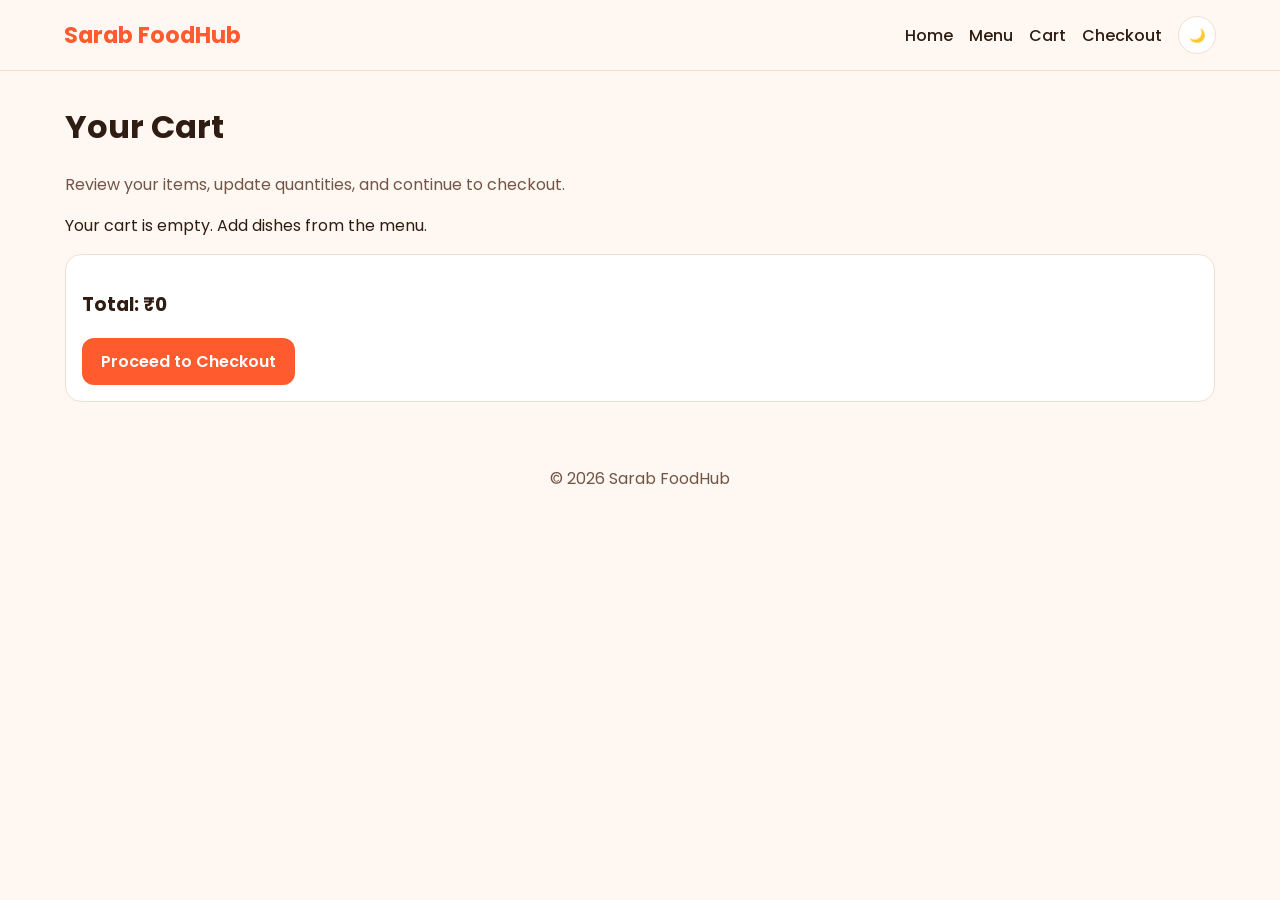
<file: templates/cart.html>
<!DOCTYPE html>
<html lang="en" data-theme="light">
<head>
  <meta charset="UTF-8">
  <meta name="viewport" content="width=device-width, initial-scale=1.0">
  <title>{{.Title}}</title>
  <link rel="preconnect" href="https://fonts.googleapis.com">
  <link rel="preconnect" href="https://fonts.gstatic.com" crossorigin>
  <link href="https://fonts.googleapis.com/css2?family=Poppins:wght@300;400;500;600;700&display=swap" rel="stylesheet">
  <link rel="stylesheet" href="/static/css/style.css">
</head>
<body>
  <header class="navbar sticky">
    <a class="brand" href="/">Sarab FoodHub</a>
    <button class="mobile-toggle" id="mobileToggle" aria-label="Toggle menu">☰</button>
    <nav class="nav-links" id="navLinks">
      <a href="/">Home</a>
      <a href="/menu">Menu</a>
      <a href="/cart">Cart</a>
      <a href="/checkout">Checkout</a>
      <button class="theme-toggle" id="themeToggle" type="button">🌙</button>
    </nav>
  </header>

  <main class="section">
    <h1>Your Cart</h1>
    <p class="muted">Review your items, update quantities, and continue to checkout.</p>

    <div id="cartContainer" class="cart-list"></div>

    <div class="cart-summary">
      <h3>Total: ₹<span id="cartTotal">0</span></h3>
      <a class="btn btn-primary" href="/checkout">Proceed to Checkout</a>
    </div>
  </main>

  <footer class="footer"><p>© 2026 Sarab FoodHub</p></footer>
  <script src="/static/js/app.js"></script>
</body>
</html>
</file>
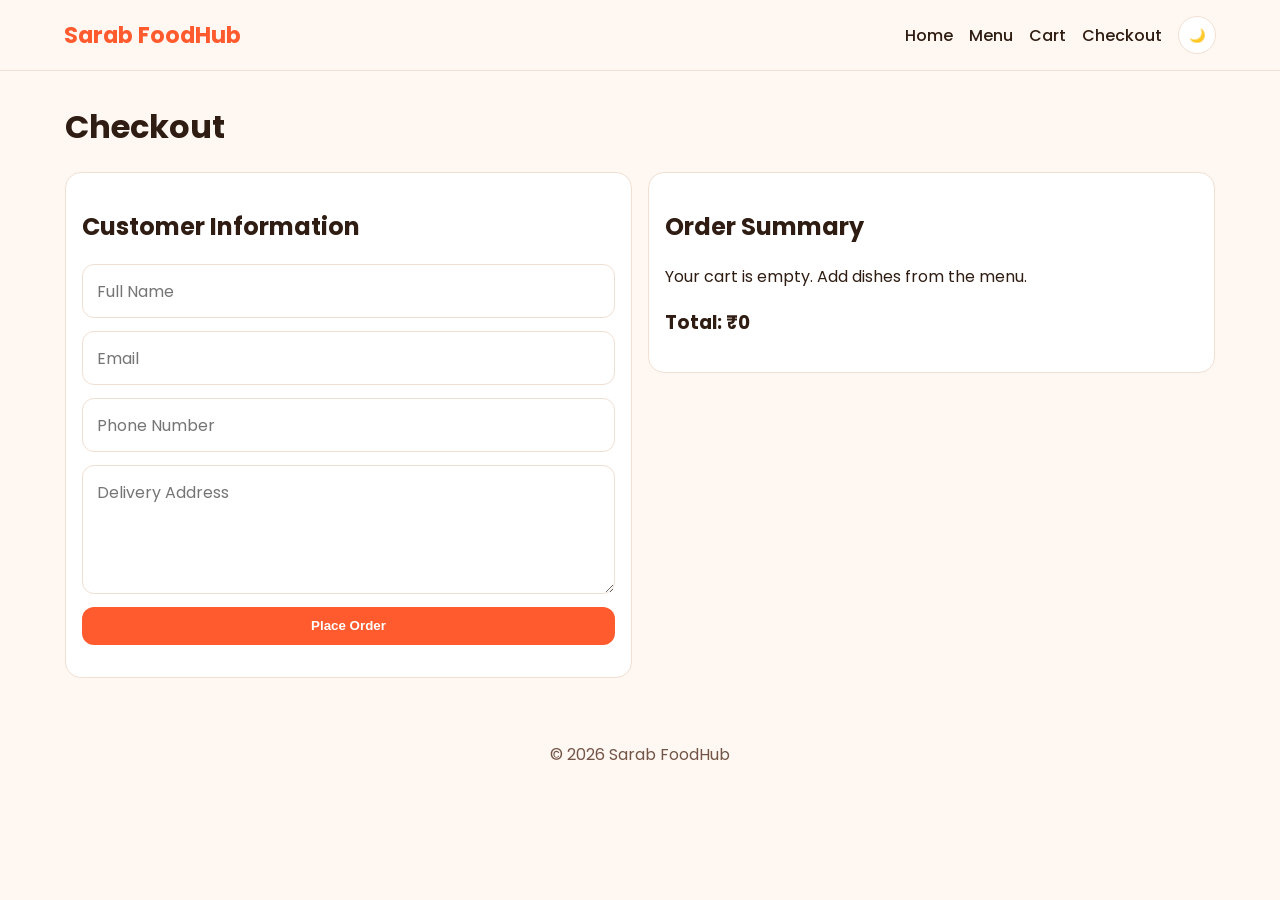
<file: templates/checkout.html>
<!DOCTYPE html>
<html lang="en" data-theme="light">
<head>
  <meta charset="UTF-8">
  <meta name="viewport" content="width=device-width, initial-scale=1.0">
  <title>{{.Title}}</title>
  <link rel="preconnect" href="https://fonts.googleapis.com">
  <link rel="preconnect" href="https://fonts.gstatic.com" crossorigin>
  <link href="https://fonts.googleapis.com/css2?family=Poppins:wght@300;400;500;600;700&display=swap" rel="stylesheet">
  <link rel="stylesheet" href="/static/css/style.css">
</head>
<body>
  <header class="navbar sticky">
    <a class="brand" href="/">Sarab FoodHub</a>
    <button class="mobile-toggle" id="mobileToggle" aria-label="Toggle menu">☰</button>
    <nav class="nav-links" id="navLinks">
      <a href="/">Home</a>
      <a href="/menu">Menu</a>
      <a href="/cart">Cart</a>
      <a href="/checkout">Checkout</a>
      <button class="theme-toggle" id="themeToggle" type="button">🌙</button>
    </nav>
  </header>

  <main class="section">
    <h1>Checkout</h1>
    <div class="grid two-col checkout-grid">
      <section class="panel">
        <h2>Customer Information</h2>
        <form id="checkoutForm" class="form-grid">
          <input type="text" name="name" placeholder="Full Name" required>
          <input type="email" name="email" placeholder="Email" required>
          <input type="tel" name="phone" placeholder="Phone Number" required>
          <textarea name="address" rows="4" placeholder="Delivery Address" required></textarea>
          <button class="btn btn-primary" type="submit">Place Order</button>
        </form>
        <p class="success-message" id="orderSuccess"></p>
      </section>

      <section class="panel">
        <h2>Order Summary</h2>
        <div id="checkoutSummary"></div>
        <h3>Total: ₹<span id="checkoutTotal">0</span></h3>
      </section>
    </div>
  </main>

  <footer class="footer"><p>© 2026 Sarab FoodHub</p></footer>
  <script src="/static/js/app.js"></script>
</body>
</html>
</file>
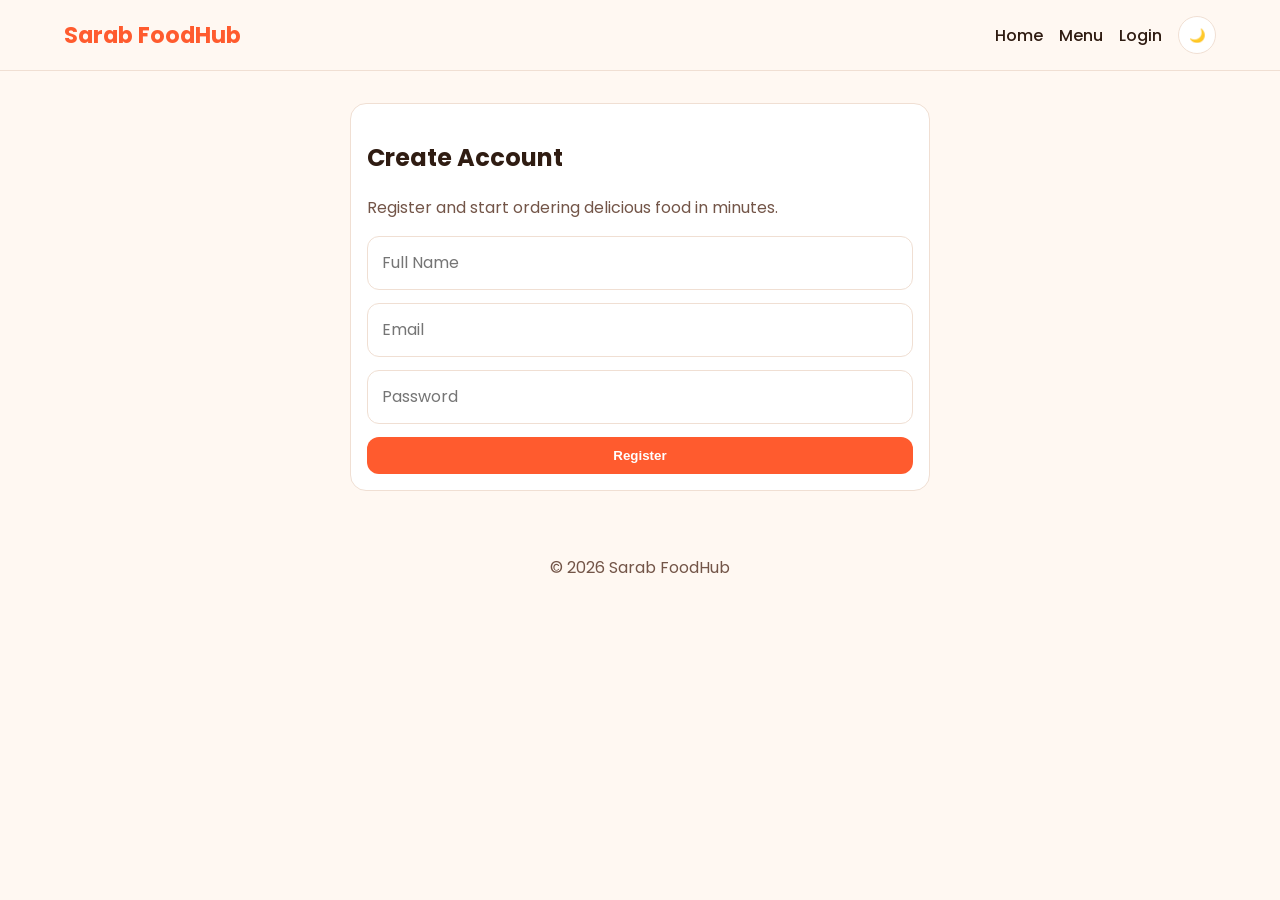
<file: templates/register.html>
<!DOCTYPE html>
<html lang="en" data-theme="light">
<head>
  <meta charset="UTF-8">
  <meta name="viewport" content="width=device-width, initial-scale=1.0">
  <title>{{.Title}}</title>
  <link rel="preconnect" href="https://fonts.googleapis.com">
  <link rel="preconnect" href="https://fonts.gstatic.com" crossorigin>
  <link href="https://fonts.googleapis.com/css2?family=Poppins:wght@300;400;500;600;700&display=swap" rel="stylesheet">
  <link rel="stylesheet" href="/static/css/style.css">
</head>
<body>
  <header class="navbar sticky">
    <a class="brand" href="/">Sarab FoodHub</a>
    <button class="mobile-toggle" id="mobileToggle" aria-label="Toggle menu">☰</button>
    <nav class="nav-links" id="navLinks">
      <a href="/">Home</a>
      <a href="/menu">Menu</a>
      <a href="/login">Login</a>
      <button class="theme-toggle" id="themeToggle" type="button">🌙</button>
    </nav>
  </header>

  <main class="section auth-wrap">
    <section class="panel auth-panel">
      <h1>Create Account</h1>
      <p class="muted">Register and start ordering delicious food in minutes.</p>
      <form class="form-grid" onsubmit="event.preventDefault(); alert('Demo account created!');">
        <input type="text" placeholder="Full Name" required>
        <input type="email" placeholder="Email" required>
        <input type="password" placeholder="Password" required>
        <button class="btn btn-primary" type="submit">Register</button>
      </form>
    </section>
  </main>

  <footer class="footer"><p>© 2026 Sarab FoodHub</p></footer>
  <script src="/static/js/app.js"></script>
</body>
</html>
</file>
<file: static/css/style.css>
/* Sarab-inspired restaurant styling with responsive food delivery layout */
:root {
  --bg: #fff8f2;
  --text: #2f1c12;
  --primary: #ff5b2e;
  --secondary: #ffc857;
  --card: #ffffff;
  --muted: #735548;
  --border: #f0dfd3;
}

[data-theme="dark"] {
  --bg: #1b1411;
  --text: #fff3ea;
  --primary: #ff7a50;
  --secondary: #ffd27c;
  --card: #2a201c;
  --muted: #d8b8a7;
  --border: #48362f;
}

* { box-sizing: border-box; }
html { scroll-behavior: smooth; }
body {
  margin: 0;
  font-family: 'Poppins', sans-serif;
  background: var(--bg);
  color: var(--text);
}

.sticky {
  position: sticky;
  top: 0;
  z-index: 100;
  backdrop-filter: blur(10px);
}

.navbar {
  display: flex;
  align-items: center;
  justify-content: space-between;
  padding: 1rem 5%;
  background: color-mix(in srgb, var(--bg) 90%, transparent);
  border-bottom: 1px solid var(--border);
}

.brand {
  font-size: 1.4rem;
  font-weight: 700;
  color: var(--primary);
  text-decoration: none;
}

.nav-links {
  display: flex;
  align-items: center;
  gap: 1rem;
}

.nav-links a {
  text-decoration: none;
  color: var(--text);
  font-weight: 500;
}

.mobile-toggle {
  display: none;
  border: 0;
  background: transparent;
  font-size: 1.5rem;
}

.theme-toggle {
  border: 1px solid var(--border);
  background: var(--card);
  border-radius: 999px;
  width: 38px;
  height: 38px;
  cursor: pointer;
}

.section {
  width: min(1150px, 92%);
  margin: 2rem auto;
}

.hero {
  background: linear-gradient(130deg, rgba(255,91,46,0.12), rgba(255,200,87,0.26));
  border-radius: 24px;
  padding: 4rem 2rem;
}

.hero-content h1 {
  font-size: clamp(2rem, 4vw, 3.1rem);
  margin: 0 0 1rem;
}

.hero-content h1 span { color: var(--primary); }
.hero-content p { color: var(--muted); }

.hero-actions {
  display: flex;
  gap: 0.8rem;
  margin: 1.4rem 0;
  flex-wrap: wrap;
}

.btn {
  border: 0;
  border-radius: 12px;
  padding: 0.7rem 1.2rem;
  cursor: pointer;
  font-weight: 600;
  text-decoration: none;
  display: inline-block;
}

.btn-primary {
  background: var(--primary);
  color: #fff;
}

.btn-outline {
  border: 1px solid var(--primary);
  color: var(--primary);
  background: transparent;
}

.search-box input,
input,
textarea {
  width: 100%;
  border: 1px solid var(--border);
  border-radius: 12px;
  padding: 0.85rem;
  font: inherit;
  background: var(--card);
  color: var(--text);
}

.grid {
  display: grid;
  gap: 1rem;
}

.categories-grid {
  grid-template-columns: repeat(auto-fit, minmax(150px, 1fr));
}

.chip {
  background: var(--card);
  border: 1px solid var(--border);
  border-radius: 14px;
  padding: 0.8rem;
  text-align: center;
  font-weight: 600;
}

.dish-grid {
  grid-template-columns: repeat(auto-fit, minmax(240px, 1fr));
}

.food-card {
  background: var(--card);
  border-radius: 18px;
  border: 1px solid var(--border);
  overflow: hidden;
}

.food-card img {
  width: 100%;
  height: 170px;
  object-fit: cover;
}

.food-info {
  padding: 1rem;
}

.food-info h3 { margin: 0 0 0.4rem; }
.food-info p { margin: 0; color: var(--muted); }

.meta {
  margin: 0.8rem 0;
  display: flex;
  justify-content: space-between;
  font-weight: 600;
}

.two-col {
  grid-template-columns: repeat(auto-fit, minmax(260px, 1fr));
}

.three-col {
  grid-template-columns: repeat(auto-fit, minmax(230px, 1fr));
}

.offer-card,
blockquote,
.panel,
.contact-box,
.cart-summary {
  background: var(--card);
  border: 1px solid var(--border);
  border-radius: 16px;
  padding: 1rem;
}

blockquote span { display: block; margin-top: 0.8rem; color: var(--muted); }
.muted { color: var(--muted); }

.filter-wrap {
  display: flex;
  gap: 0.7rem;
  margin: 1rem 0 1.5rem;
  flex-wrap: wrap;
}

.filter-btn {
  border: 1px solid var(--border);
  background: var(--card);
  color: var(--text);
  border-radius: 999px;
  padding: 0.5rem 1rem;
  cursor: pointer;
}

.filter-btn.active {
  background: var(--primary);
  border-color: var(--primary);
  color: #fff;
}

.cart-item {
  display: grid;
  grid-template-columns: 90px 1fr auto;
  gap: 0.9rem;
  background: var(--card);
  border: 1px solid var(--border);
  border-radius: 16px;
  padding: 0.9rem;
  margin-bottom: 0.8rem;
}

.cart-item img {
  width: 90px;
  height: 80px;
  object-fit: cover;
  border-radius: 10px;
}

.qty-controls {
  display: flex;
  gap: 0.4rem;
  margin-top: 0.5rem;
}

.qty-controls button {
  border: 1px solid var(--border);
  background: var(--bg);
  border-radius: 8px;
  width: 30px;
  height: 30px;
  cursor: pointer;
}

.form-grid {
  display: grid;
  gap: 0.8rem;
}

.checkout-grid {
  align-items: start;
}

.success-message {
  color: #2c9b4b;
  font-weight: 600;
}

.auth-wrap { max-width: 580px; }

.footer {
  text-align: center;
  padding: 1rem;
  color: var(--muted);
}

@media (max-width: 820px) {
  .mobile-toggle {
    display: block;
    color: var(--text);
  }

  .nav-links {
    position: absolute;
    right: 5%;
    top: 64px;
    display: none;
    flex-direction: column;
    align-items: flex-start;
    background: var(--card);
    border: 1px solid var(--border);
    border-radius: 12px;
    padding: 0.7rem;
    min-width: 170px;
  }

  .nav-links.open { display: flex; }
}

@media (max-width: 600px) {
  .hero { padding: 2.4rem 1rem; }
  .cart-item {
    grid-template-columns: 1fr;
  }
}
</file>
